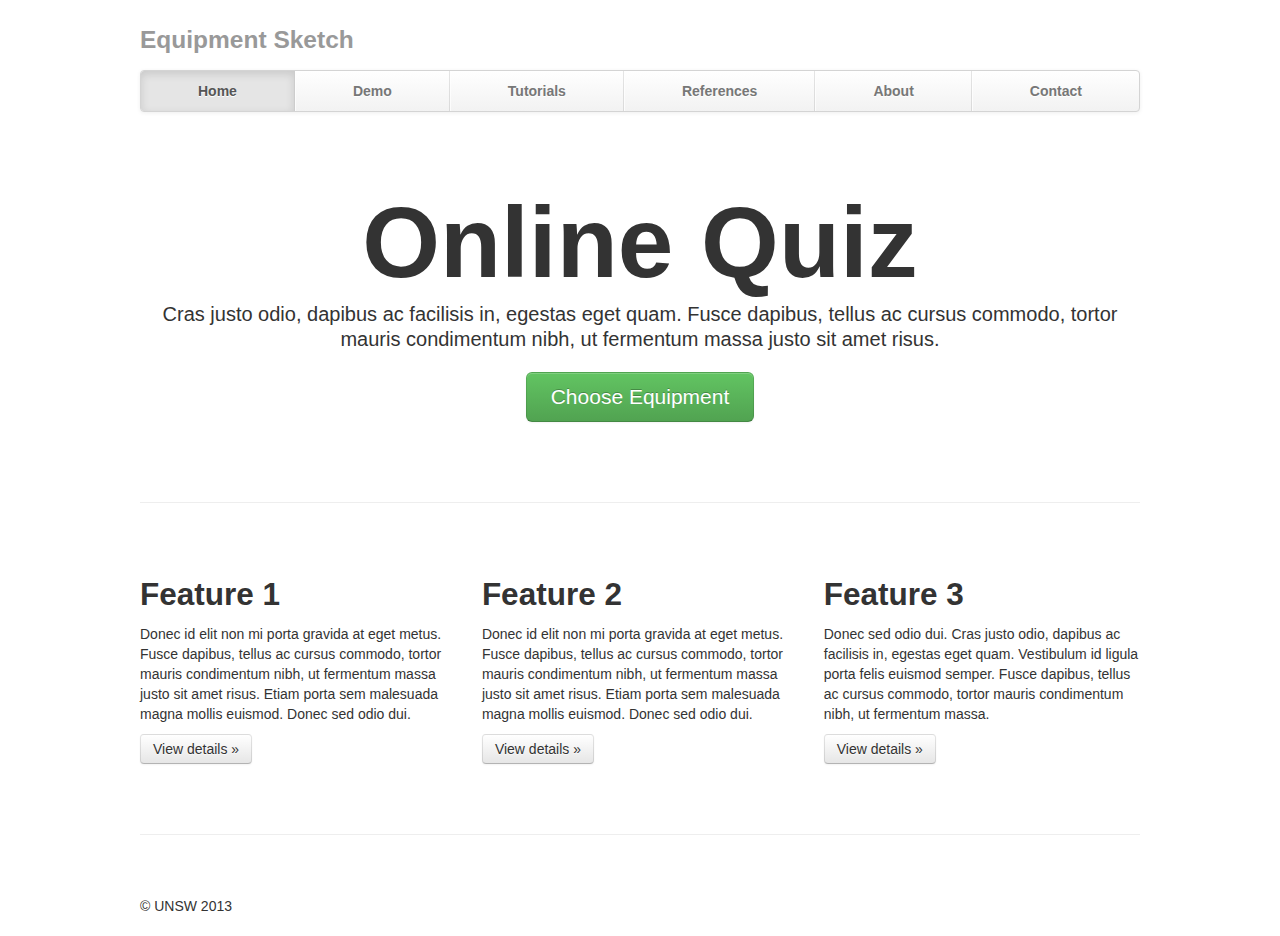
<file: introduction.html>
<!DOCTYPE html>
<html lang="en">
  <head>
    <meta charset="utf-8">
    <title>Template &middot; Bootstrap</title>
    <meta name="viewport" content="width=device-width, initial-scale=1.0">
    <meta name="description" content="">
    <meta name="author" content="">

    <!-- Le styles -->
    <link href="libs/bootstrap/css/bootstrap.min.css" rel="stylesheet" media="screen">
    <style type="text/css">
      body {
        padding-top: 20px;
        padding-bottom: 60px;
      }

      /* Custom container */
      .container {
        margin: 0 auto;
        max-width: 1000px;
      }
      .container > hr {
        margin: 60px 0;
      }

      /* Main marketing message and sign up button */
      .jumbotron {
        margin: 80px 0;
        text-align: center;
      }
      .jumbotron h1 {
        font-size: 100px;
        line-height: 1;
      }
      .jumbotron .lead {
        font-size: 24px;
        line-height: 1.25;
      }
      .jumbotron .btn {
        font-size: 21px;
        padding: 14px 24px;
      }

      /* Supporting marketing content */
      .marketing {
        margin: 60px 0;
      }
      .marketing p + h4 {
        margin-top: 28px;
      }


      /* Customize the navbar links to be fill the entire space of the .navbar */
      .navbar .navbar-inner {
        padding: 0;
      }
      .navbar .nav {
        margin: 0;
        display: table;
        width: 100%;
      }
      .navbar .nav li {
        display: table-cell;
        width: 1%;
        float: none;
      }
      .navbar .nav li a {
        font-weight: bold;
        text-align: center;
        border-left: 1px solid rgba(255,255,255,.75);
        border-right: 1px solid rgba(0,0,0,.1);
      }
      .navbar .nav li:first-child a {
        border-left: 0;
        border-radius: 3px 0 0 3px;
      }
      .navbar .nav li:last-child a {
        border-right: 0;
        border-radius: 0 3px 3px 0;
      }
    </style>
    <link href="libs/bootstrap/css/bootstrap-responsive.css" rel="stylesheet">
    <link href="css/main.css" rel="stylesheet">

    <!-- HTML5 shim, for IE6-8 support of HTML5 elements -->
    <!--[if lt IE 9]>
      <script src="../assets/js/html5shiv.js"></script>
    <![endif]-->

    <!-- Fav and touch icons -->
    <link rel="apple-touch-icon-precomposed" sizes="144x144" href="../assets/ico/apple-touch-icon-144-precomposed.png">
    <link rel="apple-touch-icon-precomposed" sizes="114x114" href="../assets/ico/apple-touch-icon-114-precomposed.png">
    <link rel="apple-touch-icon-precomposed" sizes="72x72" href="../assets/ico/apple-touch-icon-72-precomposed.png">
    <link rel="apple-touch-icon-precomposed" href="../assets/ico/apple-touch-icon-57-precomposed.png">
    <link rel="shortcut icon" href="../assets/ico/favicon.png">
  </head>

  <body>

    <div class="container">

      <div class="masthead">
        <h3 class="muted">Equipment Sketch</h3>
        <div class="navbar">
          <div class="navbar-inner">
            <div class="container">
              <ul class="nav">
                <li class="active"><a href="#">Home</a></li>
                <li><a href="#">Demo</a></li>
                <li><a href="#">Tutorials</a></li>
                <li><a href="#">References</a></li>
                <li><a href="#">About</a></li>
                <li><a href="#">Contact</a></li>
              </ul>
            </div>
          </div>
        </div><!-- /.navbar -->
      </div>

      <!-- Jumbotron -->
      <div class="jumbotron">
        <h1>Online Quiz</h1>
        <p class="lead">Cras justo odio, dapibus ac facilisis in, egestas eget quam. Fusce dapibus, tellus ac cursus commodo, tortor mauris condimentum nibh, ut fermentum massa justo sit amet risus.</p>
        <a id="start" class="btn btn-large btn-success" href="#">Choose Equipment</a>
      </div>

      <hr>

      <!-- Example row of columns -->
      <div class="row-fluid">
        <div class="span4">
          <h2>Feature 1</h2>
          <p>Donec id elit non mi porta gravida at eget metus. Fusce dapibus, tellus ac cursus commodo, tortor mauris condimentum nibh, ut fermentum massa justo sit amet risus. Etiam porta sem malesuada magna mollis euismod. Donec sed odio dui. </p>
          <p><a class="btn" href="#">View details &raquo;</a></p>
        </div>
        <div class="span4">
          <h2>Feature 2</h2>
          <p>Donec id elit non mi porta gravida at eget metus. Fusce dapibus, tellus ac cursus commodo, tortor mauris condimentum nibh, ut fermentum massa justo sit amet risus. Etiam porta sem malesuada magna mollis euismod. Donec sed odio dui. </p>
          <p><a class="btn" href="#">View details &raquo;</a></p>
       </div>
        <div class="span4">
          <h2>Feature 3</h2>
          <p>Donec sed odio dui. Cras justo odio, dapibus ac facilisis in, egestas eget quam. Vestibulum id ligula porta felis euismod semper. Fusce dapibus, tellus ac cursus commodo, tortor mauris condimentum nibh, ut fermentum massa.</p>
          <p><a class="btn" href="#">View details &raquo;</a></p>
        </div>
      </div>

      <hr>

      <div class="footer">
        <p>&copy; UNSW 2013</p>
      </div>

    </div> <!-- /container -->
    
    <div id="quiz" class="modal hide fade">
      <div class="modal-header">
        <button type="button" class="close" data-dismiss="modal" aria-hidden="true">&times;</button>
        <h3>Enter your information</h3>
      </div>
      <div class="modal-body">
        <p></p>
        
        <form class="quiz">
          <div class="form-group">
            <h5>User ID</h5>
            <input type="text" class="form-control" id="zpass" placeholder="your zpass">
          </div>
          <div class="form-group">
            <h5>Sketching Options</h5>
            <table class="options" >
                <tr>
                  <td>
                    <label class="radio">
                      <input type="radio" name="engineering_sketching" id="case1" value="Static_ES" checked>Static ES
                    </label>
                    <label class="radio">
                      <input type="radio" name="engineering_sketching" id="case2" value="Dynamic_ES">Dynamic ES
                    </label>
                  </td>
                  <td>
                    <label class="radio">
                      <input type="radio" name="static_es" id="case1" value="Equipment" checked>Equipment
                    </label>
                    <label class="radio">
                      <input type="radio" name="static_es" id="case2" value="Environment">Environment
                    </label>
                  </td>
                  <td>
                    <label class="radio">
                      <input type="radio" name="equipment" id="case1" value="Excavator" checked>Excavator
                    </label>
                    <label class="radio">
                      <input type="radio" name="equipment" id="case2" value="Crane">Crane
                    </label>
                    <label class="radio">
                      <input type="radio" name="equipment" id="case2" value="Truck">Truck
                    </label>
                  </td>
                </tr>
              </table>
          </div>
        </form>
      </div>
      <div class="modal-footer">
        <a href="#" class="btn">Close</a>
        <a id="start_quiz" href="#" class="btn btn-primary">Start Quiz</a>
      </div>
    </div>

    <!-- Le javascript
    ================================================== -->
    <!-- Placed at the end of the document so the pages load faster -->
    <script src="libs/jquery.js"></script>
    <script src="libs/bootstrap/js/bootstrap.min.js"></script>
    <script src="js/intro.js"></script>
  </body>
</html>
</file>
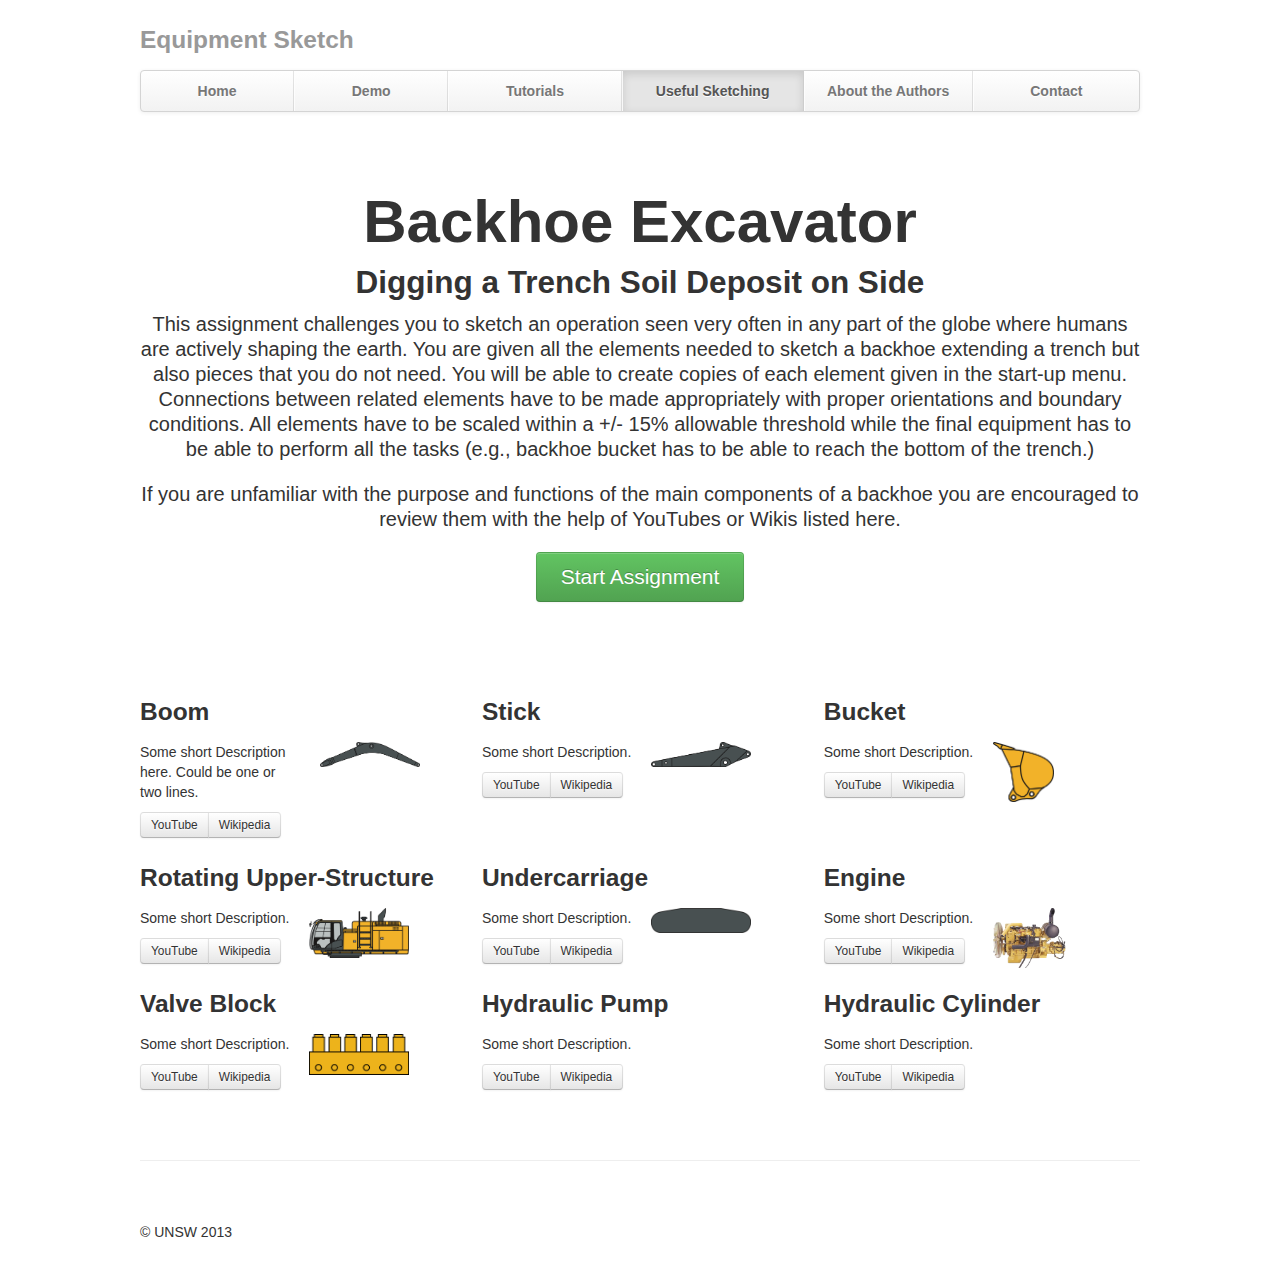
<file: pages/excavator.html>
<!DOCTYPE html>
<html lang="en">
  <head>
    <meta charset="utf-8">
    <title>Template &middot; Bootstrap</title>
    <meta name="viewport" content="width=device-width, initial-scale=1.0">
    <meta name="description" content="">
    <meta name="author" content="">

    <!-- Le styles -->
    <link href="../libs/bootstrap/css/bootstrap.min.css" rel="stylesheet" media="screen">
    <style type="text/css">
      body {
        padding-top: 20px;
        padding-bottom: 60px;
      }

      /* Custom container */
      .container {
        margin: 0 auto;
        max-width: 1000px;
      }
      .container > hr {
        margin: 60px 0;
      }

      /* Main marketing message and sign up button */
      .jumbotron {
        margin: 80px 0;
        text-align: center;
      }
      .jumbotron h1 {
        font-size: 60px;
        line-height: 1;
      }
      .jumbotron .lead {
        font-size: 24px;
        line-height: 1.25;
      }
      .jumbotron .btn {
        font-size: 21px;
        padding: 14px 24px;
      }

      /* Supporting marketing content */
      .marketing {
        margin: 60px 0;
      }
      .marketing p + h4 {
        margin-top: 28px;
      }


      
      /* Customize the navbar links to be fill the entire space of the .navbar */
      .navbar .navbar-inner {
        padding: 0;
      }
      .navbar .nav {
        margin: 0;
        display: table;
        width: 100%;
      }
      .navbar .nav li {
        display: table-cell;
        width: 1%;
        float: none;
      }
      .navbar .nav li a {
        font-weight: bold;
        text-align: center;
        border-left: 1px solid rgba(255,255,255,.75);
        border-right: 1px solid rgba(0,0,0,.1);
      }
      .navbar .nav li:first-child a {
        border-left: 0;
        border-radius: 3px 0 0 3px;
      }
      .navbar .nav li:last-child a {
        border-right: 0;
        border-radius: 0 3px 3px 0;
      }
      
      img {
        
        width: auto;
        height: auto;
        max-width: 100px;
        max-height: 60px;
        float: left;
        margin-left: 20px;
        
      }
      
      .img-margin {
        
        float: left;
      }
      
      .img-margin p {
        
        max-width: 160px;
        margin-right: 0;
      }
    </style>
    <link href="../libs/bootstrap/css/bootstrap-responsive.css" rel="stylesheet">
    <link href="../css/main.css" rel="stylesheet">

    <!-- HTML5 shim, for IE6-8 support of HTML5 elements -->
    <!--[if lt IE 9]>
      <script src="../assets/js/html5shiv.js"></script>
    <![endif]-->

    <!-- Fav and touch icons -->
    <link rel="apple-touch-icon-precomposed" sizes="144x144" href="../assets/ico/apple-touch-icon-144-precomposed.png">
    <link rel="apple-touch-icon-precomposed" sizes="114x114" href="../assets/ico/apple-touch-icon-114-precomposed.png">
    <link rel="apple-touch-icon-precomposed" sizes="72x72" href="../assets/ico/apple-touch-icon-72-precomposed.png">
    <link rel="apple-touch-icon-precomposed" href="../assets/ico/apple-touch-icon-57-precomposed.png">
    <link rel="shortcut icon" href="../assets/ico/favicon.png">
  </head>

  <body>

    <div class="container">

      <div class="masthead">
        <h3 class="muted">Equipment Sketch</h3>
        <div class="navbar">
          <div class="navbar-inner">
            <div class="container">
              <ul class="nav">
                <li><a href="#">Home</a></li>
                <li><a href="#">Demo</a></li>
                <li><a href="#">Tutorials</a></li>
                <li class="active"><a href="#">Useful Sketching</a></li>
                <li><a href="#">About the Authors</a></li>
                <li><a href="#">Contact</a></li>
              </ul>
            </div>
          </div>
        </div><!-- /.navbar -->
      </div>

      <div class="jumbotron">
        <h1>Backhoe Excavator</h1>
        <h2>Digging a Trench Soil Deposit on Side</h2>
        <p class="lead">This assignment challenges you to sketch an operation seen very often in any part of the globe where humans are actively shaping the earth. You are given all the elements needed to sketch a backhoe extending a trench but also pieces that you do not need. You will be able to create copies of each element given in the start-up menu.  Connections between related elements have to be made appropriately with proper orientations and boundary conditions.  All elements have to be scaled within a +/- 15% allowable threshold while the final equipment has to be able to perform all the tasks (e.g., backhoe bucket has to be able to reach the bottom of the trench.)</P>
        <p class="lead">If you are unfamiliar with the purpose and functions of the main components of a backhoe you are  encouraged to review them with the help of  YouTubes or Wikis listed here.</p>
        <p><a class="btn btn-lg btn-success" href="../index.html" target="_blank">Start Assignment</a></p>
      </div>

      <!-- Example row of columns -->
      <div class="row-fluid">
        <div class="span4">
          <h3>Boom</h3>
          
          <div class="img-margin">
            <p>Some short Description here. Could be one or two lines.</p>
            <p>
              <div class="btn-group">
                <a class="btn btn-small" href="http://www.youtube.com/watch?v=u6QIpXca9D4" target="_blank">YouTube</a>
                <a class="btn btn-small" href="http://en.wikipedia.org/wiki/Backhoe" target="_blank">Wikipedia</a>
              </div>
            </p>
          </div>
          <img src="../images/sample_1.png"/>
        </div>
        <div class="span4">
          <h3>Stick</h3>
          
          <div class="img-margin">
            <p>Some short Description.</p>
            <p>
              <div class="btn-group">
                <a class="btn btn-small" href="http://www.youtube.com/watch?v=u6QIpXca9D4" target="_blank">YouTube</a>
                <a class="btn btn-small" href="http://en.wikipedia.org/wiki/Backhoe" target="_blank">Wikipedia</a>
              </div>
            </p>
          </div>
          <img src="../images/sample_2.png"/>
        </div>
        <div class="span4">
          <h3>Bucket</h3>
          
          <div class="img-margin">
            <p>Some short Description.</p>
            <p>
              <div class="btn-group">
                <a class="btn btn-small" href="http://youtu.be/MCc6eK56afw" target="_blank">YouTube</a>
                <a class="btn btn-small" href="http://en.wikipedia.org/wiki/Bucket_%28machine_component%29" target="_blank">Wikipedia</a>
              </div>
            </p>
          </div>
          <img src="../images/sample_5.png"/>
        </div>
        
      </div>
      
      <div class="row-fluid">
        <div class="span4">
          <h3>Rotating Upper-Structure</h3>
          <div class="img-margin">
            <p>Some short Description.</p>
            <p>
              <div class="btn-group">
                <a class="btn btn-small" href="http://youtu.be/_y_JGA5gzss" target="_blank">YouTube</a>
                <a class="btn btn-small" href="http://en.wikipedia.org/wiki/Continuous_track" target="_blank">Wikipedia</a>
              </div>
            </p>
          </div>
          <img src="../images/sample_6.png"/>
        </div>
        <div class="span4">
          <h3>Undercarriage</h3>
          <div class="img-margin">
            <p>Some short Description.</p>
            <p>
              <div class="btn-group">
                <a class="btn btn-small" href="http://youtu.be/21pS_Z-NCRM" target="_blank">YouTube</a>
                <a class="btn btn-small" href="http://en.wikipedia.org/wiki/Continuous_track" target="_blank">Wikipedia</a>
              </div>
            </p>
          </div>
          <img src="../images/sample_7.png"/>
        </div>
        <div class="span4">
          <h3>Engine</h3>
          <div class="img-margin">
            <p>Some short Description.</p>
            <p>
              <div class="btn-group">
                <a class="btn btn-small" href="http://youtu.be/izaQ4qiMU14" target="_blank">YouTube</a>
                <a class="btn btn-small" href="http://en.wikipedia.org/wiki/Diesel_engine" target="_blank">Wikipedia</a>
              </div>
            </p>
          </div>
          <img src="../images/sample_8.png"/>
        </div>
        
      </div>
      <div class="row-fluid">
        <div class="span4">
          <h3>Valve Block</h3>
          
          <div class="img-margin">
            <p>Some short Description.</p>
            <p>
              <div class="btn-group">
                <a class="btn btn-small" href="http://youtu.be/vY_bguSNgSc" target="_blank">YouTube</a>
                <a class="btn btn-small" href="http://en.wikipedia.org/wiki/Directional_control_valve" target="_blank">Wikipedia</a>
              </div>
            </p>
          </div>
          <img src="../images/sample_9.png"/>
        </div>
        <div class="span4">
          <h3>Hydraulic Pump</h3>
          
          <div class="img-margin">
            <p>Some short Description.</p>
            <p>
              <div class="btn-group">
                <a class="btn btn-small" href="http://youtu.be/_-fwWrFLiyY" target="_blank">YouTube</a>
                <a class="btn btn-small" href="http://en.wikipedia.org/wiki/Hydraulic_pump" target="_blank">Wikipedia</a>
              </div>
            </p>
          </div>
          <!-- <img src="../images/sample_9.png"/> -->
        </div>
        <div class="span4">
          <h3>Hydraulic Cylinder</h3>
          
          <div class="img-margin">
            <p>Some short Description.</p>
            <p>
              <div class="btn-group">
                <a class="btn btn-small" href="http://youtu.be/kS986THGE24" target="_blank">YouTube</a>
                <a class="btn btn-small" href="http://en.wikipedia.org/wiki/Hydraulic_cylinder" target="_blank">Wikipedia</a>
              </div>
            </p>
          </div>
          <!-- <img src="../images/sample_9.png"/> -->
        </div>
      </div>
      <hr>
      
      <div class="footer">
        <p>&copy; UNSW 2013</p>
      </div>
    </div> <!-- /container -->

    <!-- Le javascript
    ================================================== -->
    <!-- Placed at the end of the document so the pages load faster -->
    <script src="../libs/jquery.js"></script>
    <script src="../libs/bootstrap/js/bootstrap.min.js"></script>
    <script src="../js/pages/intro.js"></script>
  </body>
</html>
</file>
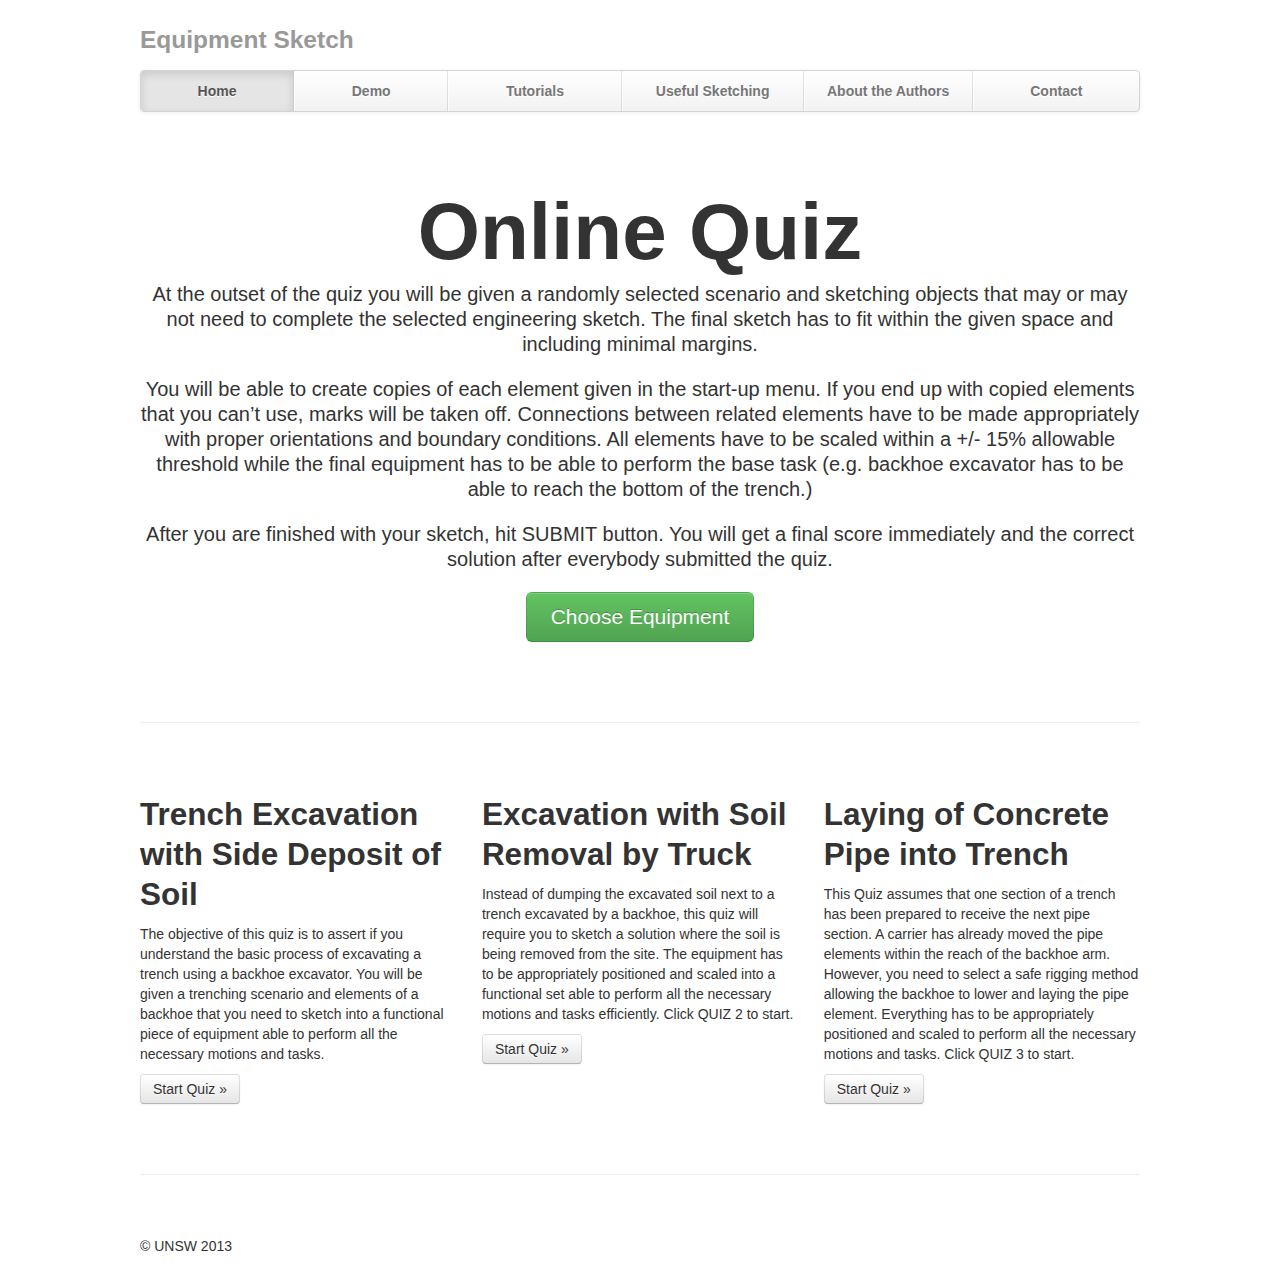
<file: pages/introduction.html>
<!DOCTYPE html>
<html lang="en">
  <head>
    <meta charset="utf-8">
    <title>Template &middot; Bootstrap</title>
    <meta name="viewport" content="width=device-width, initial-scale=1.0">
    <meta name="description" content="">
    <meta name="author" content="">

    <!-- Le styles -->
    <link href="../libs/bootstrap/css/bootstrap.min.css" rel="stylesheet" media="screen">
    <style type="text/css">
      body {
        padding-top: 20px;
        padding-bottom: 60px;
      }

      /* Custom container */
      .container {
        margin: 0 auto;
        max-width: 1000px;
      }
      .container > hr {
        margin: 60px 0;
      }

      /* Main marketing message and sign up button */
      .jumbotron {
        margin: 80px 0;
        text-align: center;
      }
      .jumbotron h1 {
        font-size: 80px;
        line-height: 1;
      }
      .jumbotron .lead {
        font-size: 24px;
        line-height: 1.25;
      }
      .jumbotron .btn {
        font-size: 21px;
        padding: 14px 24px;
      }

      /* Supporting marketing content */
      .marketing {
        margin: 60px 0;
      }
      .marketing p + h4 {
        margin-top: 28px;
      }


      /* Customize the navbar links to be fill the entire space of the .navbar */
      .navbar .navbar-inner {
        padding: 0;
      }
      .navbar .nav {
        margin: 0;
        display: table;
        width: 100%;
      }
      .navbar .nav li {
        display: table-cell;
        width: 1%;
        float: none;
      }
      .navbar .nav li a {
        font-weight: bold;
        text-align: center;
        border-left: 1px solid rgba(255,255,255,.75);
        border-right: 1px solid rgba(0,0,0,.1);
      }
      .navbar .nav li:first-child a {
        border-left: 0;
        border-radius: 3px 0 0 3px;
      }
      .navbar .nav li:last-child a {
        border-right: 0;
        border-radius: 0 3px 3px 0;
      }
    </style>
    <link href="../libs/bootstrap/css/bootstrap-responsive.css" rel="stylesheet">
    <link href="../css/main.css" rel="stylesheet">

    <!-- HTML5 shim, for IE6-8 support of HTML5 elements -->
    <!--[if lt IE 9]>
      <script src="../assets/js/html5shiv.js"></script>
    <![endif]-->

    <!-- Fav and touch icons -->
    <link rel="apple-touch-icon-precomposed" sizes="144x144" href="../assets/ico/apple-touch-icon-144-precomposed.png">
    <link rel="apple-touch-icon-precomposed" sizes="114x114" href="../assets/ico/apple-touch-icon-114-precomposed.png">
    <link rel="apple-touch-icon-precomposed" sizes="72x72" href="../assets/ico/apple-touch-icon-72-precomposed.png">
    <link rel="apple-touch-icon-precomposed" href="../assets/ico/apple-touch-icon-57-precomposed.png">
    <link rel="shortcut icon" href="../assets/ico/favicon.png">
  </head>

  <body>

    <div class="container">

      <div class="masthead">
        <h3 class="muted">Equipment Sketch</h3>
        <div class="navbar">
          <div class="navbar-inner">
            <div class="container">
              <ul class="nav">
                <li class="active"><a href="#">Home</a></li>
                <li><a href="#">Demo</a></li>
                <li><a href="#">Tutorials</a></li>
                <li><a href="#">Useful Sketching</a></li>
                <li><a href="#">About the Authors</a></li>
                <li><a href="#">Contact</a></li>
              </ul>
            </div>
          </div>
        </div><!-- /.navbar -->
      </div>

      <!-- Jumbotron -->
      <div class="jumbotron">
        <h1>Online Quiz</h1>
        <p class="lead">At the outset of the quiz you will be given a randomly selected scenario and sketching objects that may or may not need to complete the selected engineering sketch.  The final sketch has to fit within the given space and including minimal margins.</p>
        <p class="lead">You will be able to create copies of each element given in the start-up menu.  If you end up with copied elements that you can’t use, marks will be taken off.  Connections between related elements have to be made appropriately with proper orientations and boundary conditions.  All elements have to be scaled within a +/- 15% allowable threshold while the final equipment has to be able to perform the base task (e.g. backhoe excavator has to be able to reach the bottom of the trench.)</p>
        <p class="lead">After you are finished with your sketch, hit SUBMIT button.  You will get a final score immediately and the correct solution after everybody submitted  the quiz.</p>
        <a id="start" class="btn btn-large btn-success" href="#">Choose Equipment</a>
      </div>

      <hr>

      <!-- Example row of columns -->
      <div class="row-fluid">
        <div class="span4">
          <h2>Trench Excavation with Side Deposit of Soil</h2>
          <p>The objective of this quiz is to assert if you understand the basic process of excavating a trench using a backhoe excavator.  You will be given a trenching scenario and elements of a backhoe that you need to sketch into a functional piece of equipment able to perform  all the necessary motions and tasks.</p>
          <p><a class="btn" href="#">Start Quiz &raquo;</a></p>
        </div>
        <div class="span4">
          <h2>Excavation with Soil Removal by Truck</h2>
          <p>Instead of dumping the excavated soil next to a trench excavated by a backhoe, this quiz will require you to sketch a solution where the soil is being removed from the site. The equipment has to be appropriately positioned and scaled into a functional set able to perform  all the necessary motions and tasks efficiently. Click QUIZ 2 to start.</p>
          <p><a class="btn" href="#">Start Quiz &raquo;</a></p>
        </div>
        <div class="span4">
          <h2>Laying of Concrete Pipe into Trench</h2>
          <p>This Quiz assumes that one section of a trench has been prepared to receive the next pipe section. A carrier has already moved the pipe elements within the reach of the backhoe arm.  However, you need to select a safe rigging method allowing the backhoe to lower and laying the pipe element.  Everything has to be appropriately positioned and scaled to perform  all the necessary motions and tasks. Click QUIZ 3 to start.</p>
          <p><a class="btn" href="#">Start Quiz &raquo;</a></p>
        </div>
      </div>

      <hr>

      <div class="footer">
        <p>&copy; UNSW 2013</p>
      </div>

    </div> <!-- /container -->
    
    <div id="quiz" class="modal hide fade">
      <div class="modal-header">
        <button type="button" class="close" data-dismiss="modal" aria-hidden="true">&times;</button>
        <h3>Enter your information</h3>
      </div>
      <div class="modal-body">
        <p></p>
        
        <form class="quiz">
          <div class="form-group">
            <h5>User ID</h5>
            <input type="text" class="form-control" id="zpass" placeholder="your zpass">
          </div>
          <div class="form-group">
            <h5>Sketching Options</h5>
            <table class="options" >
                <tr>
                  <td>
                    <label class="radio">
                      <input type="radio" name="engineering_sketching" id="case1" value="Static_ES" checked>Static ES
                    </label>
                    <label class="radio">
                      <input type="radio" name="engineering_sketching" id="case2" value="Dynamic_ES">Dynamic ES
                    </label>
                  </td>
                  <td>
                    <label class="radio">
                      <input type="radio" name="static_es" id="case1" value="Equipment" checked>Equipment
                    </label>
                    <label class="radio">
                      <input type="radio" name="static_es" id="case2" value="Environment">Environment
                    </label>
                  </td>
                  <td>
                    <label class="radio">
                      <input type="radio" name="equipment" id="case1" value="Excavator" checked>Excavator
                    </label>
                    <label class="radio">
                      <input type="radio" name="equipment" id="case2" value="Crane">Crane
                    </label>
                    <label class="radio">
                      <input type="radio" name="equipment" id="case2" value="Truck">Truck
                    </label>
                  </td>
                  <td>
                    <label class="radio">
                      <input type="radio" name="quiz" id="case1" value="Excavator" checked>Assignment
                    </label>
                    <label class="radio">
                      <input type="radio" name="quiz" id="case2" value="Crane">Quiz
                    </label>
                  </td>
                </tr>
              </table>
          </div>
        </form>
      </div>
      <div class="modal-footer">
        <button type="button" class="btn" data-dismiss="modal" aria-hidden="true">Close</button>
        <!-- <a href="#" class="btn" aria-hidden="true">Close</a> -->
        <a id="start_quiz" href="#" class="btn btn-primary">Chose</a>
      </div>
    </div>

    <!-- Le javascript
    ================================================== -->
    <!-- Placed at the end of the document so the pages load faster -->
    <script src="../libs/jquery.js"></script>
    <script src="../libs/bootstrap/js/bootstrap.min.js"></script>
    <script src="../js/pages/intro.js"></script>
  </body>
</html>
</file>
<file: css/main.css>
body {
  
 padding: 10px; 
  
}

#canvas {
  
  height: 670px;
  width: 100%;
  border:1px solid grey;
  background-color: #E8E8E8;
  border: 1px solid #888888;
  overflow: hidden;
}

ul.attributes {
  
  position: fixed;
  top: 10px;
  left: 10px;
  padding: 10px;
  list-style-type: none;
  background-color: #F8F8F8;
  border: 1px solid #888888;
}

ul.attributes > li {
  
  counter-increment: section;
  padding: 2px;
}

ul.attributes > li.activited {
  
  border: 1px solid grey;
  padding: 1px;
}

ul.attributes > li.info {
  
  margin-top: 5px;
}

ul.attributes > li.number:before {
  
  content: counter(section);
  text-align: right;
  padding-left: 5px;
  padding-right: 10px;
}

ul.attributes > li > span {
  
  margin-right: 20px;
}

ul.attributes > li > span.rotate:before {
  
  content:"rotate: ";
}

ul.attributes > li > span.scaleX:before {
  
  content:"scale-x: ";
}

ul.attributes > li > span.scaleY:before {
  
  content:"scale-y: ";
}

table.info {
  
  position: absolute;
  right: 20px;
  top: 20px;
  list-style-type: none;
  border: 1px solid #aaa;
  z-index: 1000;
  background-color: rgba(255,255,255,0.5);
}

table.info tr {
  opacity: 0.7;
}

table.info tr:hover {
  opacity: 1;
  cursor: pointer;
}

table.info td {
  
  padding: 5px;
  height: 30px;
  text-align: center;
}

table.info td a{
  
  color: #333;
}

table.info td a:hover {
  
  text-decoration: none;
}

table.info td.link {
  
  cursor: pointer;
}

table.info img {
  
  width: auto;
  height: auto;
  max-width: 80px;
  max-height: 30px;
}

form.quiz {
 
  margin-left: 10px;
  margin-right: 10px;
}

form.quiz table {
  
  height: 80px;
}

form.quiz table td {
 
  width: 150px;
}

.jumbotron p.lead {
 
 font-size: 20px;
}
</file>
